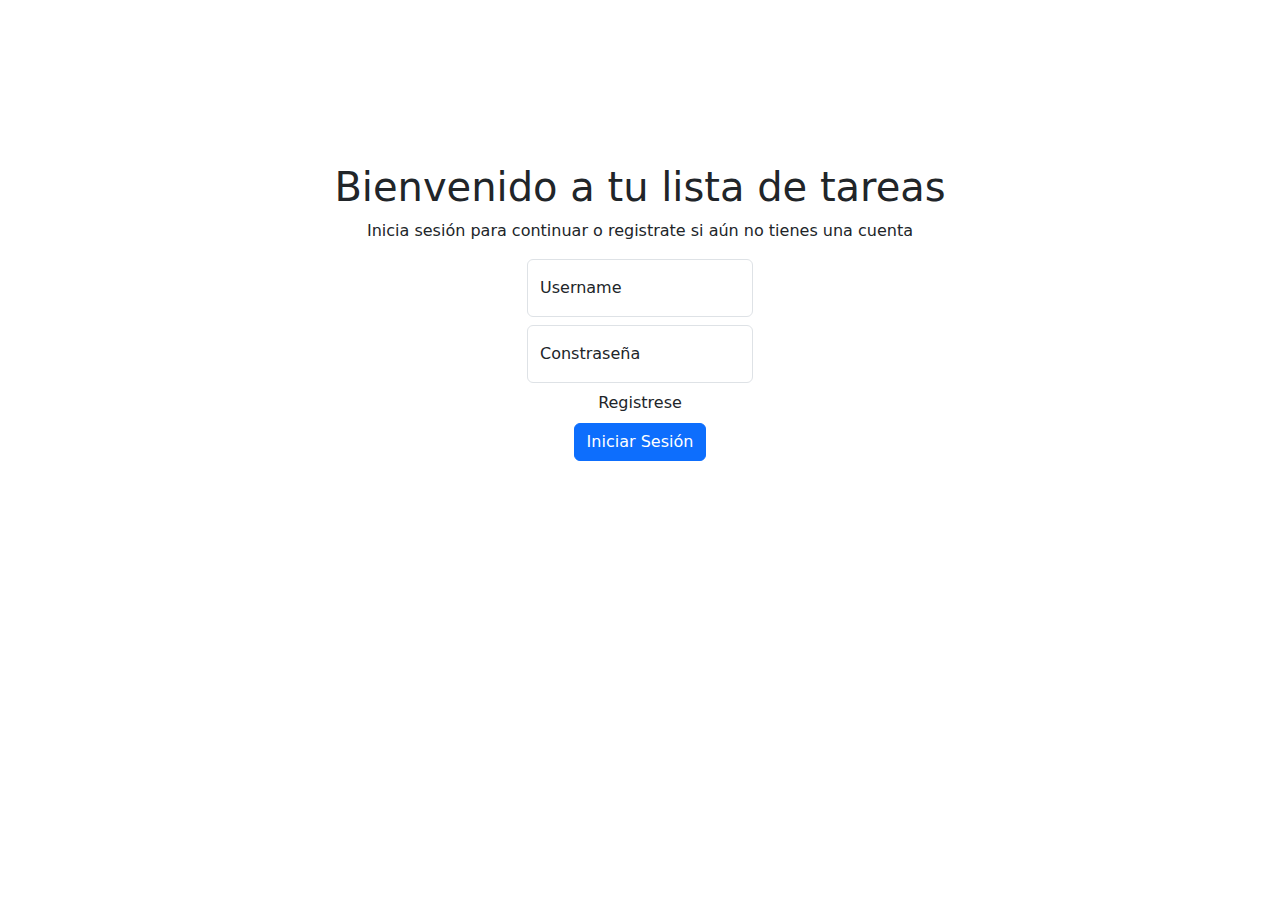
<file: index.html>
<!DOCTYPE html>
<html lang="en">

<head>
    <meta charset="UTF-8">
    <meta name="viewport" content="width=device-width, initial-scale=1.0">
    <title>Todo List</title>
    <link href="https://cdnjs.cloudflare.com/ajax/libs/font-awesome/4.7.0/css/font-awesome.min.css" rel="stylesheet">
    <link href="https://cdn.jsdelivr.net/npm/bootstrap@5.3.3/dist/css/bootstrap.min.css" rel="stylesheet"
        integrity="sha384-QWTKZyjpPEjISv5WaRU9OFeRpok6YctnYmDr5pNlyT2bRjXh0JMhjY6hW+ALEwIH" crossorigin="anonymous">
    <style>
        /* Asegurarse de que el contenedor principal también tenga 100% de altura */
        .full-height {
            height: 100%;
        }
    </style>
</head>

<body class="full-height">
    <div class="login-container d-flex justify-content-center pt-4 align-items-center" style="height: 600px;">
        <div class="d-flex flex-column align-items-center">
            <h1>Bienvenido a tu lista de tareas</h1>
            <p class="text-center">Inicia sesión para continuar o registrate si aún no tienes una cuenta</p>
            <form id="login-form">
                <div class="form-floating mb-2">
                    <input class="form-control" type="text" id="username" placeholder="Usuario" required>
                    <label for="activity-name">Username</label>
                </div>
                <div class="form-floating mb-2">
                    <input class="form-control" type="password" id="password" placeholder="Contraseña" required>
                    <label for="activity-name">Constraseña</label>
                </div>
                <center>
                    <a class="nav-link active mb-2" aria-current="page" href="./register.html">Registrese</a>
                    <button class="btn btn-primary" type="submit">Iniciar Sesión</button>
                </center>
            </form>
        </div>
    </div>
    <script src="./js/login.js"></script>
</body>

</html>
</file>
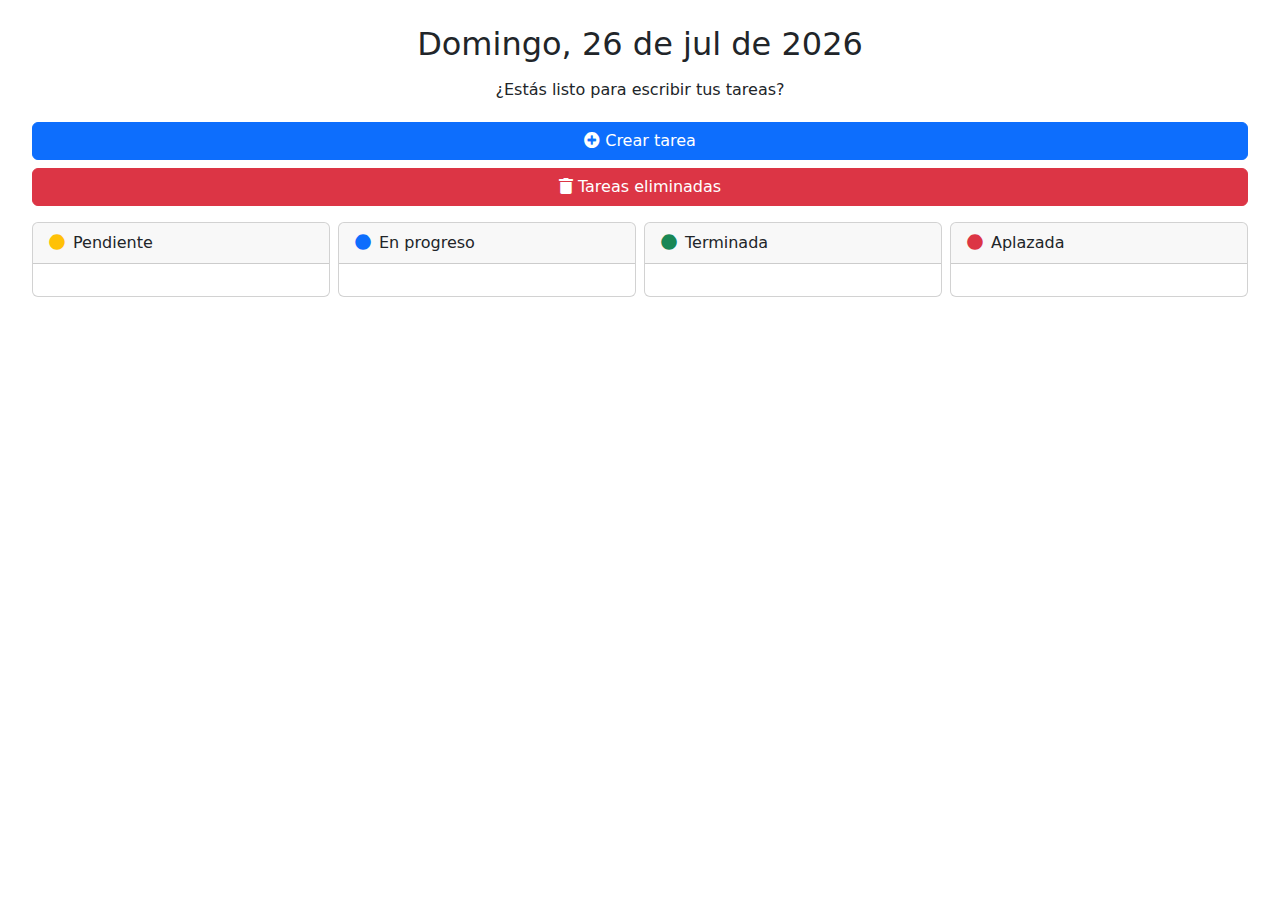
<file: main.html>
<!DOCTYPE html>
<html lang="en">

<head>
    <meta charset="UTF-8">
    <meta name="viewport" content="width=device-width, initial-scale=1.0">
    <title>Todo List</title>
    <link rel="stylesheet" href="https://cdnjs.cloudflare.com/ajax/libs/font-awesome/5.15.4/css/all.min.css">
    <link rel="stylesheet" href="style.css">
    <link href="https://cdnjs.cloudflare.com/ajax/libs/font-awesome/4.7.0/css/font-awesome.min.css" rel="stylesheet">
    <link href="https://cdn.jsdelivr.net/npm/bootstrap@5.3.3/dist/css/bootstrap.min.css" rel="stylesheet"
        integrity="sha384-QWTKZyjpPEjISv5WaRU9OFeRpok6YctnYmDr5pNlyT2bRjXh0JMhjY6hW+ALEwIH" crossorigin="anonymous">
</head>

<body class="px-2">

    <!-- Contenido principal -->
    <main class="px-3" id="task-container">
        <div class="perfil">
            <div id="fecha">Sábado 9 de noviembre</div>

            <span>¿Estás listo para escribir tus tareas?</span>
        </div>

        <!-- Button trigger modal -->
        <div class="mx-2">
            <button onclick="limpiarModal()" type="button" class="btn btn-primary w-100" data-bs-toggle="modal"
                data-bs-target="#modalCrearTarea">
                <i class="fas fa-plus-circle"></i> Crear tarea
            </button>
        </div>

        <!-- Button trigger modal -->
        <div class="pt-2 mx-2">
            <button type="button" class="btn btn-danger w-100" data-bs-toggle="modal"
                data-bs-target="#modalTareasEliminadas">
                <i class="fas fa-trash"></i> Tareas eliminadas
            </button>
        </div>

        <!-- Secciones con el estado de las tareas -->
        <div class="row mt-3 mx-1">
            <div class="col-sm-3 mb-3 mb-sm-0 px-1">
                <div class="card">
                    <div class="card-header">
                        <div class="row">
                            <div class="col-1 text-warning">
                                <i class="fas fa-circle"></i>
                            </div>
                            <div class="col-11">
                                Pendiente
                            </div>
                        </div>
                    </div>
                    <div class="card-body" id="section-pendiente">
                    </div>
                </div>
            </div>
            <div class="col-sm-3 mb-3 mb-sm-0 px-1">
                <div class="card">
                    <div class="card-header">
                        <div class="row">
                            <div class="col-1 text-primary">
                                <i class="fas fa-circle"></i>
                            </div>
                            <div class="col-11">
                                En progreso
                            </div>
                        </div>
                    </div>
                    <div class="card-body" id="section-en-progreso">
                    </div>
                </div>
            </div>
            <div class="col-sm-3 mb-3 mb-sm-0 px-1">
                <div class="card">
                    <div class="card-header">
                        <div class="row">
                            <div class="col-1 text-success">
                                <i class="fas fa-circle"></i>
                            </div>
                            <div class="col-11">
                                Terminada
                            </div>
                        </div>
                    </div>
                    <div class="card-body" id="section-terminada">
                    </div>
                </div>
            </div>
            <div class="col-sm-3 mb-3 mb-sm-0 px-1">
                <div class="card">
                    <div class="card-header">
                        <div class="row">
                            <div class="col-1 text-danger">
                                <i class="fas fa-circle"></i>
                            </div>
                            <div class="col-11">
                                Aplazada
                            </div>
                        </div>
                    </div>
                    <div class="card-body" id="section-aplazada">
                    </div>
                </div>
            </div>
        </div>

        <!-- Modal de creacion de la tarea -->
        <div class="modal fade" id="modalCrearTarea" tabindex="-1" aria-labelledby="modalCrearTareaLabel"
            aria-hidden="true">
            <div class="modal-dialog">
                <div class="modal-content">
                    <div class="modal-header">
                        <h1 class="modal-title fs-5" id="modalCrearTareaLabel">Crear / Editar (Tarea) </h1>
                        <button type="button" class="btn-close" data-bs-dismiss="modal" aria-label="Close"></button>
                    </div>
                    <div class="modal-body">
                        <!-- Sección para crear tareas -->
                        <div class="crear-tarea">
                            <!-- Nombre de la tarea-->
                            <div class="form-floating mb-2">
                                <input class="form-control" type="text" id="activity-name"
                                    placeholder="Agregar una tarea">
                                <label for="activity-name">Nombre de la tarea</label>
                            </div>

                            <!-- Descripcion de la tarea-->
                            <div class="form-floating mb-2">
                                <textarea class="form-control" id="activity-description"
                                    placeholder="Descripción de la tarea" style="height: 100px"></textarea>
                                <label for="activity-description">Descripcion de la tarea</label>
                            </div>

                            <!-- Importancia de la tarea -->
                            <div class="form-floating mb-2">
                                <select id="activity-priority" class="form-select" id="datalistOptions">
                                    <option value="critico">Crítico</option>
                                    <option value="urgente">Urgente</option>
                                    <option value="normal">Normal</option>
                                    <option value="baja">Baja</option>
                                </select>
                                <label for="activity-priority" class="form-label">Tipo de urgencia</label>
                            </div>

                            <!-- Fecha de creacion -->
                            <div class="form-floating mb-2">
                                <input class="form-control" type="datetime-local" id="fecha-creacion"
                                    name="fecha-creacion">
                                <label for="fecha-creacion">Fecha de Creación:</label>
                            </div>

                            <!-- Estado de la tarea -->
                            <div class="form-floating mb-2">
                                <select id="activity-status" class="form-select" id="datalistOptions">
                                    <option value="pendiente">Pendiente</option>
                                    <option value="en-progreso">En progreso</option>
                                    <option value="terminada">Terminada</option>
                                    <option value="aplazada">Aplazada</option>
                                </select>
                                <label for="activity-status" class="form-label">Estado de la tarea</label>
                            </div>

                            <!-- Fecha de vencimiento -->
                            <div class="form-floating mb-2">
                                <input class="form-control" type="datetime-local" id="fecha-vencimiento"
                                    name="fecha-vencimiento">
                                <label for="fecha-vencimiento">Fecha de Vencimiento:</label>
                            </div>
                        </div>
                    </div>
                    <div class="modal-footer">
                        <button onclick="eliminarTarea()" id="delete-task" type="button" class="btn btn-danger"
                            data-bs-dismiss="modal" aria-label="Close">Eliminar tarea</button>
                        <button onclick="agregarTarea()" id="save-task" type="button" class="btn btn-primary"
                            data-bs-dismiss="modal" aria-label="Close">Guardar tarea</button>
                    </div>
                </div>
            </div>
        </div>

        <!--- Modal para listar tareas eliminadas-->
        <div class="modal fade" id="modalTareasEliminadas" tabindex="-1" aria-labelledby="modalTareasEliminadasLabel"
            aria-hidden="true">
            <div class="modal-dialog modal-dialog-centered">
                <div class="modal-content">
                    <div class="modal-header">
                        <h1 class="modal-title fs-5" id="modalTareasEliminadasLabel">Tareas eliminadas </h1>
                        <button type="button" class="btn-close" data-bs-dismiss="modal" aria-label="Close"></button>
                    </div>
                    <div class="modal-body" id="seccion-eliminadas">
                    </div>
                </div>
            </div>
        </div>
    </main>

    <script src="https://cdn.jsdelivr.net/npm/bootstrap@5.3.3/dist/js/bootstrap.bundle.min.js"
        integrity="sha384-YvpcrYf0tY3lHB60NNkmXc5s9fDVZLESaAA55NDzOxhy9GkcIdslK1eN7N6jIeHz"
        crossorigin="anonymous"></script>
    <script src="./js/script.js"></script>
</body>

</html>
</file>
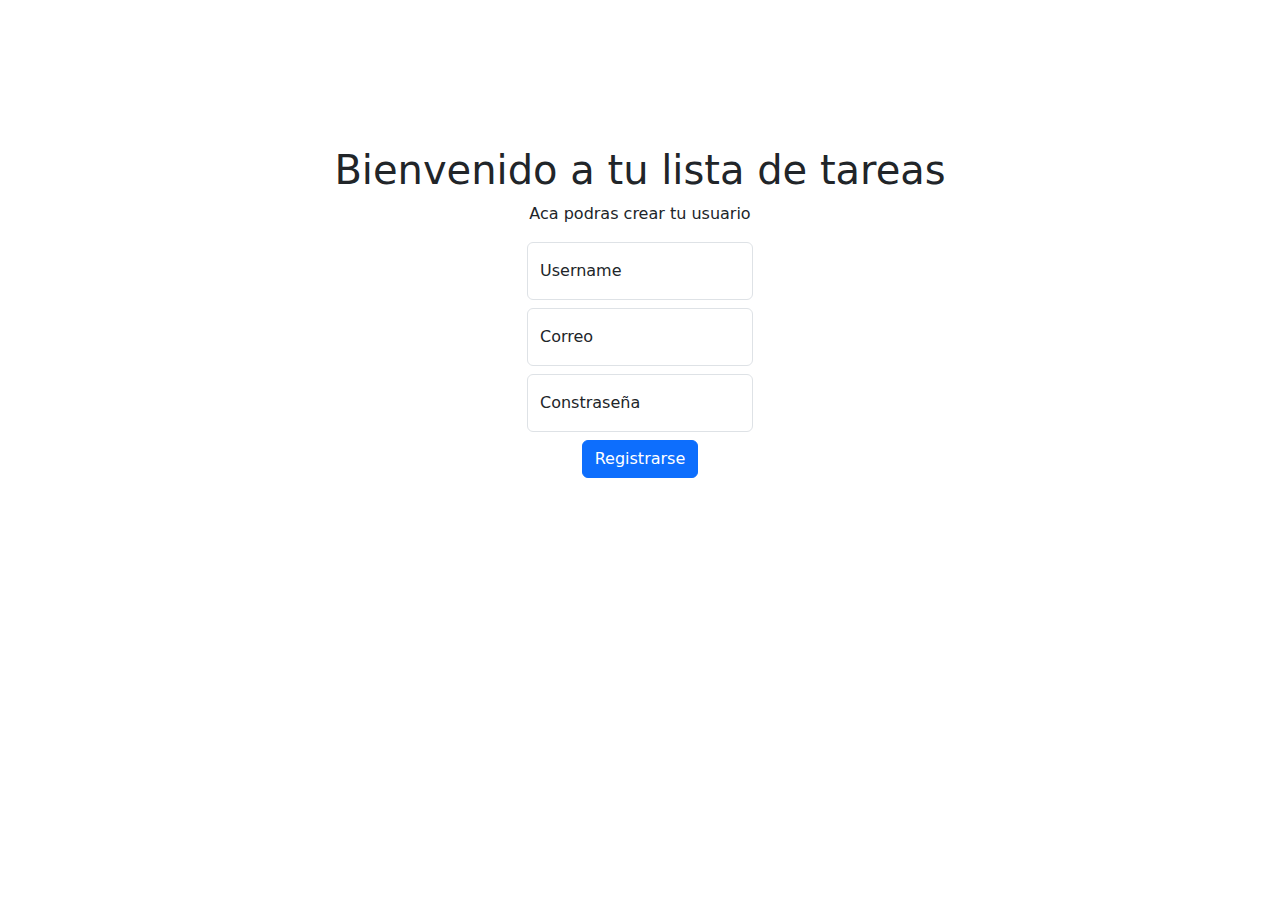
<file: register.html>
<!DOCTYPE html>
<html lang="en">

<head>
    <meta charset="UTF-8">
    <meta name="viewport" content="width=device-width, initial-scale=1.0">
    <title>Todo List</title>
    <link href="https://cdnjs.cloudflare.com/ajax/libs/font-awesome/4.7.0/css/font-awesome.min.css" rel="stylesheet">
    <link href="https://cdn.jsdelivr.net/npm/bootstrap@5.3.3/dist/css/bootstrap.min.css" rel="stylesheet"
        integrity="sha384-QWTKZyjpPEjISv5WaRU9OFeRpok6YctnYmDr5pNlyT2bRjXh0JMhjY6hW+ALEwIH" crossorigin="anonymous">
    <style>
        /* Asegurarse de que el contenedor principal también tenga 100% de altura */
        .full-height {
            height: 100%;
        }
    </style>
</head>

<body class="full-height">
    <div class="d-flex justify-content-center pt-4 align-items-center" style="height: 600px;">
        <div class="d-flex flex-column align-items-center">
            <h1>Bienvenido a tu lista de tareas</h1>
            <p>Aca podras crear tu usuario</p>
            <form id="register-form">
                <div class="form-floating mb-2">
                    <input class="form-control" type="text" id="username" placeholder="Usuario" required>
                    <label for="activity-name">Username</label>
                </div>
                <div class="form-floating mb-2">
                    <input class="form-control" type="email" id="correo" placeholder="sample@gmail.com" required>
                    <label for="activity-name">Correo</label>
                </div>
                <div class="form-floating mb-2">
                    <input class="form-control" type="password" id="password" placeholder="Contraseña" required>
                    <label for="activity-name">Constraseña</label>
                </div>
                <center>
                    <button class="btn btn-primary" type="submit">Registrarse</button>
                </center>
            </form>
        </div>
    </div>
    <script src="./js/register.js"></script>
</body>

</html>
</file>
<file: style.css>
#fecha {
    font-size: 32px;
    margin-bottom: 10px;
}

/* Perfil */
.perfil {
    display: flex;
    flex-direction: column;
    justify-content: center;
    align-items: center;
    text-align: center;
    width: 100%;
    padding: 20px 0;
}
</file>
